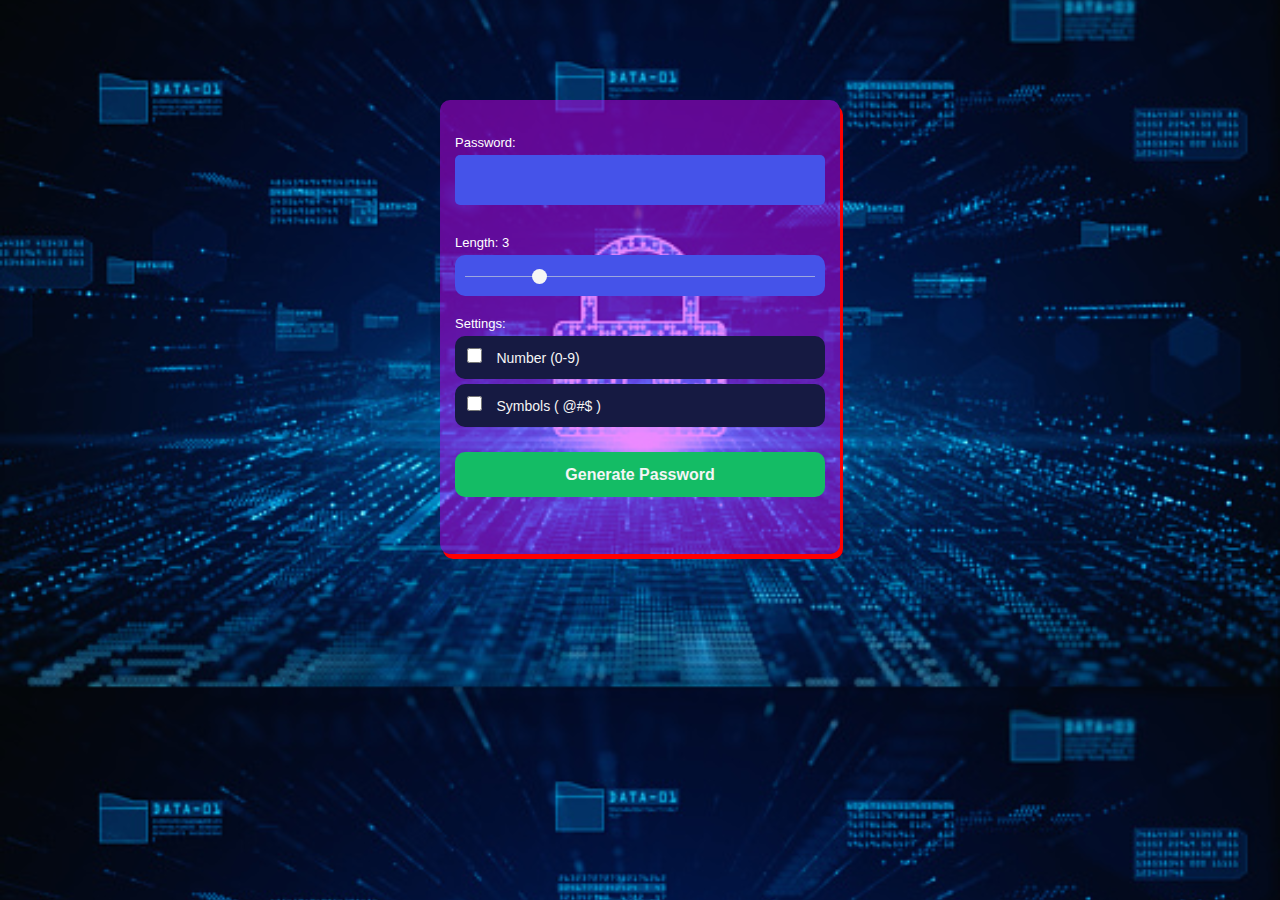
<file: Password-generator/index.html>
<!DOCTYPE html>
<html lang="en">

<head>
    
    <title>Password Generator</title>
    <link rel="stylesheet" href="style.css">
    
   </head>

<body>
    <div class="password-generator">
        <div class="head">
            <div class="title">
                Password:
            </div>
            <div class="password">

            </div>
        </div>
        <div class="length">
            <div class="title">
                Length: <span>3</span>
            </div>
            <div class="input">
                <input type="range" id="password-length" min="5" max="30" value="10">
            </div>
        </div>
        <div class="settings">
            <div class="title">
                Settings:
            </div>
            <div class="list">
                <div class="item">
                    <input type="checkbox" id="setting-number">
                    <label for="setting-number">Number (0-9)</label>
                </div>
            </div>
            <div class="list">
                <div class="item">
                    <input type="checkbox" id="setting-specialchar">
                    <label for="setting-specialchar">Symbols ( @#$ )</label>
                </div>
            </div>
        </div>
        <button id="generate-password">Generate Password</button>
    </div>

    <script src="./main.js"></script>
</body>

</html>
</file>
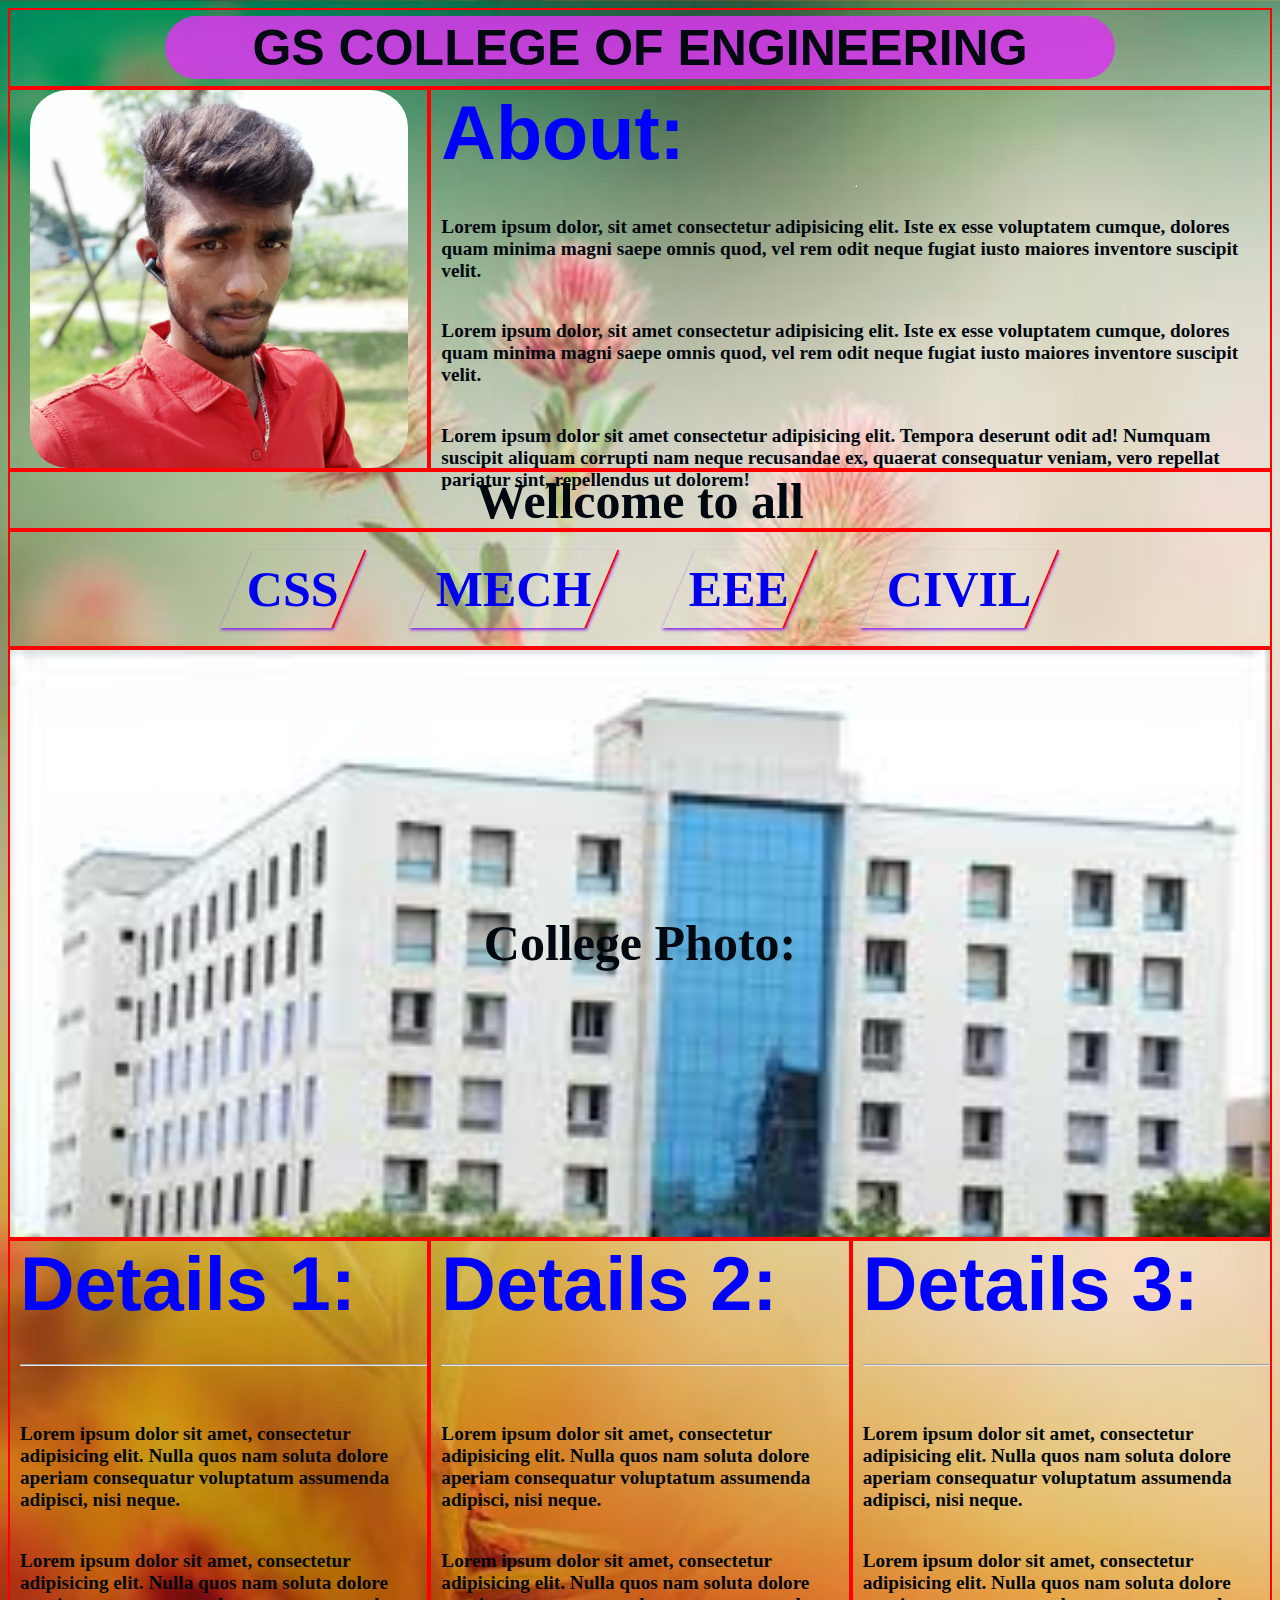
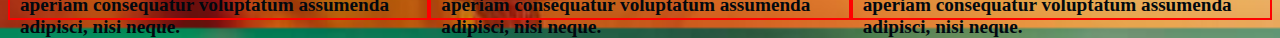
<file: collage/index1.html>
<!DOCTYPE html>
<head>
    <title>College web page
    </title>
    <link rel="stylesheet" href="Styil.css">
</head>
<body>
  <div class="outer">
    <div class="inner box1">
       <div class="ani"> GS College of Engineering</div>
    </div>
    <div class="inner box2"> <img src="anand.jpeg" alt=""> </div>
    <div class="inner box3">
     <samp> About:  </samp><hr>
      <p>Lorem ipsum dolor, sit amet consectetur adipisicing elit. Iste ex esse voluptatem cumque, dolores quam minima magni saepe omnis quod, vel rem odit neque fugiat iusto maiores inventore suscipit velit.</p>
      <p>Lorem ipsum dolor, sit amet consectetur adipisicing elit. Iste ex esse voluptatem cumque, dolores quam minima magni saepe omnis quod, vel rem odit neque fugiat iusto maiores inventore suscipit velit.</p>
      <p>Lorem ipsum dolor sit amet consectetur adipisicing elit. Tempora deserunt odit ad! Numquam suscipit aliquam corrupti nam neque recusandae ex, quaerat consequatur veniam, vero repellat pariatur sint, repellendus ut dolorem!</p>
    </div>
    <div class="inner box4">Wellcome to all</div>
    <div class="inner box5">
      <nav>
    <ul>
        <li><a href="#">CSS</a></li>
        <li><a href="#">MECH</a></li>
        <li><a href="#">EEE</a></li>
        <li><a href="#">CIVIL</a></li>
    </ul>
</nav>
    </div>
    <div class="inner box6"> College Photo:</div>
    <div class="inner box7">
      <samp>Details 1: <hr></samp>
      <p>Lorem ipsum dolor sit amet, consectetur adipisicing elit. Nulla quos nam soluta dolore aperiam consequatur voluptatum assumenda adipisci, nisi neque.</p>
      <p>Lorem ipsum dolor sit amet, consectetur adipisicing elit. Nulla quos nam soluta dolore aperiam consequatur voluptatum assumenda adipisci, nisi neque.</p>
    </div>
    <div class="inner box8">
      <samp>Details 2: <hr></samp>
      <p>Lorem ipsum dolor sit amet, consectetur adipisicing elit. Nulla quos nam soluta dolore aperiam consequatur voluptatum assumenda adipisci, nisi neque.</p>
      <p>Lorem ipsum dolor sit amet, consectetur adipisicing elit. Nulla quos nam soluta dolore aperiam consequatur voluptatum assumenda adipisci, nisi neque.</p>
    </div>
     <div class="inner box9">
      <samp>Details 3: <hr></samp>
      <p>Lorem ipsum dolor sit amet, consectetur adipisicing elit. Nulla quos nam soluta dolore aperiam consequatur voluptatum assumenda adipisci, nisi neque.</p>
      <p>Lorem ipsum dolor sit amet, consectetur adipisicing elit. Nulla quos nam soluta dolore aperiam consequatur voluptatum assumenda adipisci, nisi neque.</p>
    </div>
  </div>
</body>
</file>
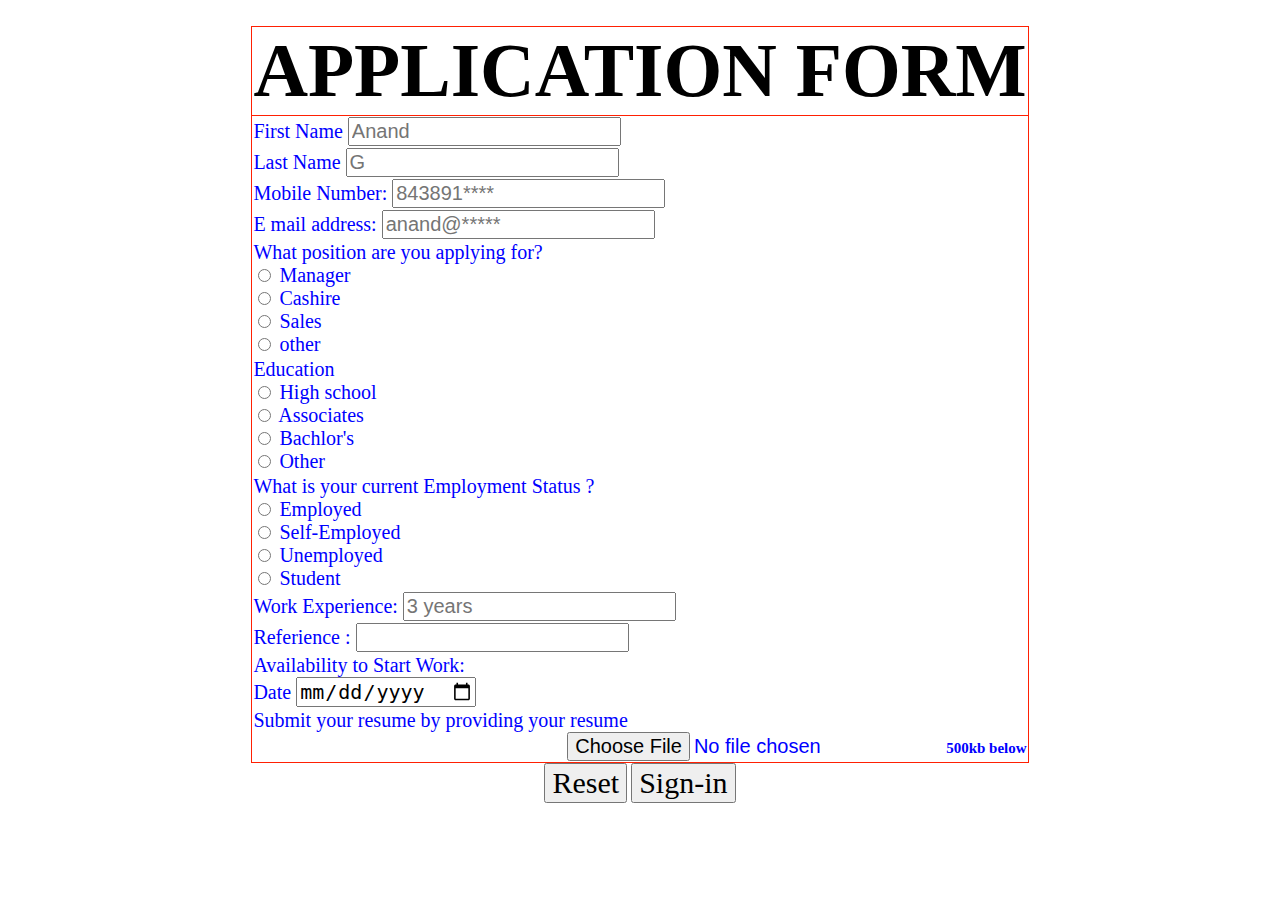
<file: Form/application form.html>
<!DOCTYPE html>
<html>
<head>
    <title>
        Application form
    </title>
    <style>
table,th{ border: 1px solid black;
        border-collapse: collapse;
        border-style:double;
        border-color: rgb(255, 32, 3);
        color: blue;
        font-size: 30PX;}
    th{text-transform: uppercase;}
    tr,input,th{font-size: 20px;}
    button{font-size: 30px;
    font-family:Georgia}
</style>
</head>
<body background="https://images-cdn.welcomesoftware.com/Zz03ZTY0Mzk3MDhlNDgxMWViYmRmNWY3MjZjM2QxZTdiZg==" >
<form action="Sign page.html" method="post">
<!--First name--> 
<div align="center">
<table  >
        <th style="color: rgb(0, 0, 0); font-size: 20mm;">Application form</th>
        <tr><td><label for="First Name:">First Name</label>
    <input type="text" id="First Name:"  placeholder="Anand" required></td></tr>
<!--Lase name-->
<tr>
    <td>
    <label for="Last Name:">Last Name</label>
    <input type="text" id="Last Name:" id="Last Name:" required  placeholder="G">
    </td>
</tr>
<!--Mobile Number-->
<tr>
    <td>
        <label for="Mobile Number:">Mobile Number:</label>
        <input type="text" name="Mobile Number" id="Mobile Number:" required placeholder="843891****">
    </td>
</tr>
<!--E mail address-->
<tr>
    <td>
        <label for="E mail address:">E mail address:</label>
        <input type="email"  id="E mail address:" placeholder="anand@*****" required>
    </td>
</tr> 
<!--position applying-->
<div><tr>
    <td>
        <label > What position are you applying for?</label><br>
        <input type="radio" name="position" value="Manager" id="Manager">
        <label for="Manager">Manager</label><br>
        <input type="radio" name="position" value="Cashire" id="Cashire">
        <label for="Cashire">Cashire</label><br>
        <input type="radio" name="position"value="Sales" id="Sales">
        <label for="Sales">Sales</label><br>
        <input type="radio"name="position" value="other" id="other">
        <label for="other">other</label>
    </td>
</tr></div>
<!--Education-->
<div>
    <tr>
        <td>
            <label >Education</label><br>
            <input type="radio" name="Education" value="High school" id="High school">
            <label for="High school">High school</label> <br>
            <input type="radio" name="Education" value="Associates" id="Associates">
            <label for="Associates">Associates</label><br>
            <input type="radio" name="Education" value="Bachlor's" id=" Bachlor's">
            <label for=" Bachlor's"> Bachlor's</label><br>
            <input type="radio" name="Education" value="Other" id="Other"> 
            <label for="Other">Other </label>
        </td>
    </tr>
</div>
<!--Employment Status-->
<tr>
    <td>
        <label for="">What is your current Employment Status ?  </label><br>
<input type="radio" name="Gender" id="Employed">
<label for="Employed">Employed</label><br>
<input type="radio" name="Gender" id="Self-Employed">
<label for="Self-Employed">Self-Employed</label><br>
<input type="radio" name="Gender" id="Unemployed">
<label for="Unemployed">Unemployed</label><br>
<input type="radio" name="Gender" id="Student">
<label for="Student">Student</label><br>
    </td>
</tr>
<!--Work Experience-->
<tr>
    <td>
<label for="Work Experience:">Work Experience:</label>
<input type="number" name="Work Experience:" id="Work Experience:" placeholder="3 years" required>
    </td>
</tr>
<!--Referience-->
<tr>
    <td>
        <label for="Referience:">Referience :</label>
        <input type="text" name="Referience:" id="Referience:">
    </td>
</tr>
<!--Date-->
<tr>
    <td>
        <label for="Availability to Start Work:">Availability to Start Work:</label><br>
        <label for="">Date</label>
        <input type="date" name="Date" id="Availability to Start Work:" required>
    </td>
</tr><br>
<!--file-->
<tr>
    <td>
        <label for="">Submit your resume by providing your resume </label><br>
        <div align="right"><input  name="submit"  type="file"><label style="font-size: 15px;"><b>500kb below</b></label></div>
    </td>
</tr>
</table>
<!--Button-->
<div align="center">
    <tr><td>
        <button type="reset">Reset</button>
        <button type="submit">Sign-in</button>
        </td></tr></div>
</form>
</body>
</html>
</file>
<file: Password-generator/style.css>
*{
    margin: 0;
    padding: 0;
    box-sizing: border-box;
}
body{
    background-color: rgba(184, 208, 209, 0.295);
    font-family: sans-serif;
    background: url(password.jpg);
    background-position: center;
    background-size: cover;
   
}
.password-generator{
    margin: 100px auto; 
    width: 400px;
    height: 120mm;
    padding: 15px;
    background: rgba(212, 0, 255, 0.459);
    border-radius: 10px;
    box-shadow: 3px 5px red;
   
   
}
.password-generator:hover{
    box-shadow: 13px 15px 18px -1px rgba(0, 0, 0, 0.26);
border: none;
transition: .2s ease;
}
.password-generator .head{
    margin: 20px 0px;   
}
.password-generator > div > .title{
    font-size: 13px;
    color:#fff;
}
.password-generator .head .password{
    background: #4553e9;
    padding: 0 10px;
    height: 50px;
    line-height: 50px;
    margin-top: 5px;
    color: #f5f5f5;
   font-weight: 600;
   border-radius: 5px;
}
.password-generator .length{
    margin-top: 30px;
}
.password-generator .length .input{
    padding: 8px 10px 15px;
    background: #4553e9;
    margin-top: 5px;
    border-radius: 10px;
}
.password-generator .length .input input{
    -webkit-appearance: none;
    width: 100%;
    height: 1px;
    background: #9ca7de;
    outline: none;
    cursor: pointer;
}
.password-generator .length .input input::-webkit-slider-thumb{
    -webkit-appearance: none;
    background: #f5f5f5;
    border-radius: 50%;
    width: 15px;
    height: 15px;
}
.password-generator .settings{
    margin-top: 20px;
}
.password-generator .settings .list .item{
    padding: 12px;
    margin: 5px 0px;
    background: #161a42;
    border-radius: 10px;
}
.password-generator .settings .list .item label{
    font-size: 14px;
    color: #f5f5f5;
    margin-left: 10px;
}
.password-generator .settings .list .item input{
    width: 15px;
    height: 15px;
}
.password-generator button{
    margin: 20px 0px;
    width: 100%;
    height: 45px;
    border: none;
    outline: none;
    font-size: 16px;
    background: #14bc65;
    color: #f5f5f5;
    border-radius: 10px;
    font-weight: 600;
    cursor: pointer;
}
.password-generator button:hover{
    box-shadow: 0px 5px 18px 2px rgba(0, 0, 0, 0.2) inset;
}
.password-generator button:active{
    background-color: #28c875;
}
</file>
<file: collage/Styil.css>
body{
    background-image: url(bg.jpg);
    background-size: cover;
}
.outer{
    display: grid;
    grid-template-columns: repeat(3,1fr);
    gap:initial;
    

}
.inner{
   
    border: 2px solid red;
    display: grid;
    align-items: center;
    justify-content: center;
    font-size: 50px;
    font-weight: 900;
    color: rgb(1, 8, 15);
    
 
}
.box1  {
    grid-column: span 3;
    grid-auto-rows: 20mm;
}
.ani {
    background-color: rgba(215, 56, 236, 0.87);
    border-radius: 10mm;
    width: 250mm;
    height: 15mm;
    padding: 3px;
    display:flex; 
    justify-content: center;
    align-items: center;    
    font-size: 50px;
    text-transform: uppercase;
    font-family: sans-serif;
    font-weight: 900;
    justify-content:center;
    animation-name:colloge;
    animation-iteration-count: infinite;
    animation-duration: 10s;
    position:relative;
}
@keyframes colloge{

    1%{
        left:0px;
        color: red; 
       

    }
    50%{
        left: 50mm;
        color: rgb(43, 255, 0);

    }
    100%{
        left: 100mm;
        color: rgb(0, 140, 255);

    }
}
.box2 img{
    grid-column: span 1;
    height: 100mm;
    width: 100mm;
    border-radius: 10mm;

}
.box3{
    grid-column: span 2;
    height: 100mm;
    font-size: larger;
    padding-left: 10px;
}
samp{
    color: blue;
    font-family: sans-serif;
    font-size: 20mm;
    font-weight: bold;
}
.box4{
    grid-column: span 3;
    height: 15mm;
    animation-name: anand;
    animation-duration: 5s;
    animation-iteration-count: infinite;
}
@keyframes anand{
    0%{
        left:0px;
        color: red; 
       

    }
    50%{
        left: 50mm;
        color: rgb(43, 255, 0);

    }
    100%{
        left: 100mm;
        color: rgb(0, 140, 255);

    }

}
.box5{
    grid-column: span 3;
    height: 30mm;
    display: flex;
    align-items: center;
    justify-content: center;
}
nav ul{
    display:flex;
    list-style: none;
    transform: skew(-23deg);
    padding: 10mm;
   
  
}
nav ul LI{
 float:inline-start;
 border-right: 2px solid red;
 box-shadow:1px 2px 3px blueviolet;
 font-weight:bold;
 text-transform: uppercase;
 transition:all 0.5s ease;
 margin: 10mm ;
 color: blue;
}
nav ul LI:hover{
    background-color: chartreuse;
    color: black;
   
}
a{
    text-decoration: none;
    transform: skew(23deg);
    display: block;
    padding: 10px;
}
nav ul LI:hover{
    border-radius: 20px 20px 20px  20px;
}
.box6{
    grid-column: span 3;
    height: 150mm;
    background-image:url(images.jpg);
    background-size: cover;
    padding: 10px;
}


.box7{
    grid-column: span 1;
    height: 100mm;
    font-size: larger;
    padding-left: 10px;
}
.box8{
    grid-column: span 1;
    height:100mm;
    font-size: larger;
    padding-left: 10px;
}
.box9{
    grid-column: span 1;
    height:100mm;
    font-size: larger;
    padding-left: 10px;
}
</file>
